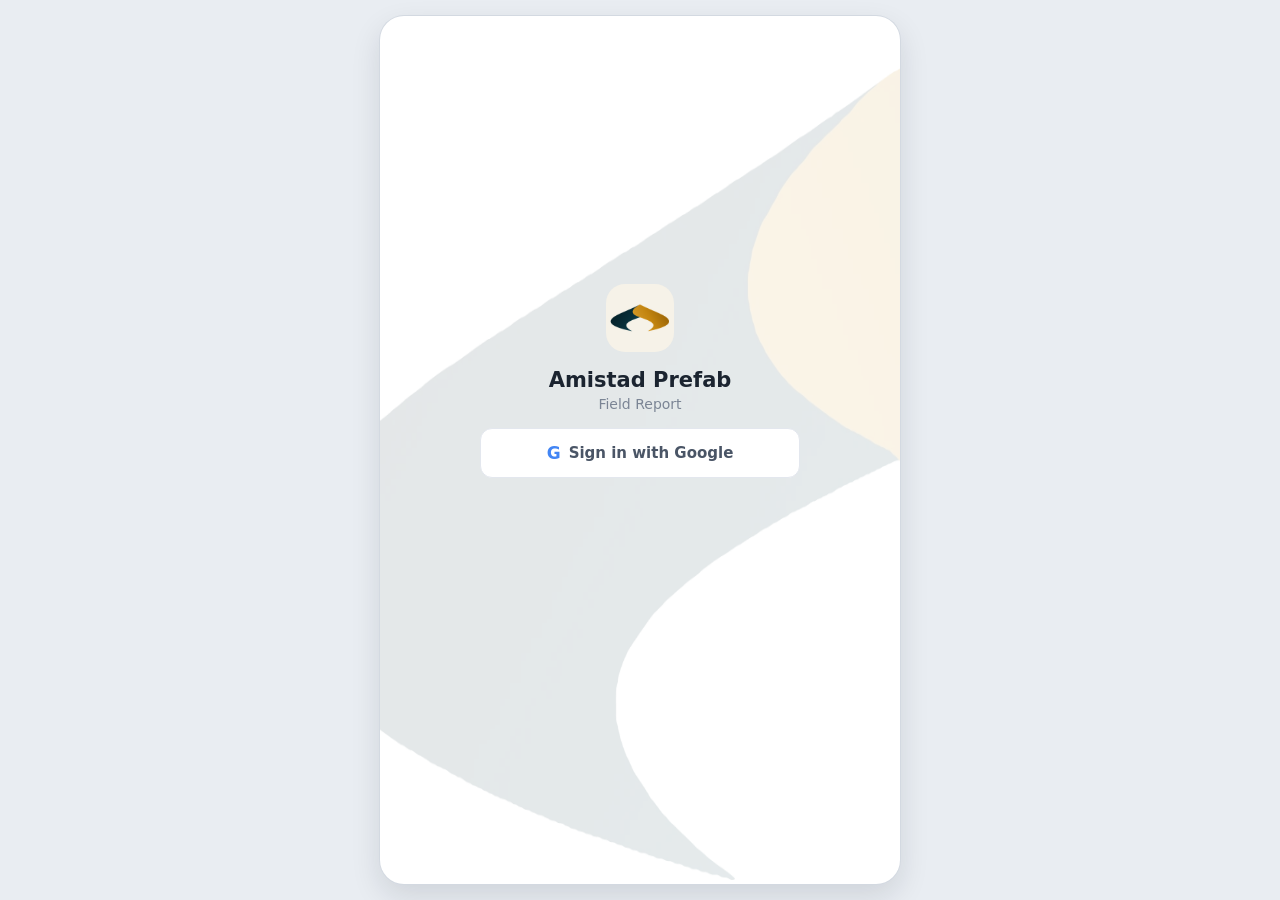
<file: index.html>
<!doctype html>
<html lang="en">
<head>
<meta charset="utf-8">
<meta name="viewport" content="width=device-width, initial-scale=1, viewport-fit=cover">
<meta name="theme-color" content="#ffffff">
<meta http-equiv="Content-Security-Policy" content="default-src 'self'; script-src 'self' https://www.gstatic.com https://apis.google.com https://cdnjs.cloudflare.com https://cdn.onesignal.com; style-src 'self' 'unsafe-inline' https://onesignal.com https://cdn.onesignal.com; img-src 'self' data: blob: https:; media-src 'self' data: blob: https:; font-src 'self' data:; connect-src 'self' https://*.googleapis.com https://*.firebaseio.com wss://*.firebaseio.com https://www.gstatic.com https://script.google.com https://script.googleusercontent.com https://onesignal.com https://*.onesignal.com https://api.open-meteo.com https://cdnjs.cloudflare.com https://hub.amistadprefab.com https://europe-west1-amistad-ops.cloudfunctions.net https://drive.google.com; frame-src 'self' https://amistad-ops.firebaseapp.com https://accounts.google.com https://hub.amistadprefab.com https://drive.google.com https://onesignal.com https://*.onesignal.com; worker-src 'self' blob:; object-src 'none'; base-uri 'self'; form-action 'self'">
<title>Field Report</title>
<link rel="stylesheet" href="css/app.css">
<link rel="manifest" href="manifest.webmanifest">
<link rel="icon" href="icon-192.png">
<link rel="apple-touch-icon" href="icon-192.png">
</head>
<body>
<div id="app" class="app"></div>
<input id="cam" type="file" accept="image/*" capture="environment" hidden>
<input id="gal" type="file" accept="image/*" multiple hidden>
<input id="spotCam" type="file" accept="image/*" capture="environment" hidden>
<input id="shCam" type="file" accept="image/*" capture="environment" hidden>
<input id="spotVid" type="file" accept="video/*" capture="environment" hidden>
<input id="repVid" type="file" accept="video/*" capture="environment" hidden>
<input id="spotGal" type="file" accept="image/*,video/*" multiple hidden>
<input id="cdPic" type="file" accept="image/*" hidden>
<input id="rcpt" type="file" accept="image/*" hidden>
<input id="smCam" type="file" accept="image/*" capture="environment" hidden>
<noscript>Field Report needs JavaScript.</noscript>
<script type="module" src="js/main.js"></script>
</body>
</html>
</file>
<file: css/app.css>
/* Field Report 2: white background, the blue of the Daily Site Report. */
:root {
  --ink: #1b2430; --ink-2: #4a5566; --muted: #7b8595; --line: #e3e7ee; --line-2: #eef1f5; --bg: #f5f7fa;
  --brand: #0b4f9c; --brand-2: #1f66b8; --brand-soft: #e8f0fb; --ok: #1d7a46; --ok-soft: #e4f4ea;
  --warn: #9a5b00; --warn-soft: #fdf0d8; --bad: #b42318; --bad-soft: #fde8e6;
}
* { box-sizing: border-box; }
html, body { height: 100%; margin: 0; }
body { background: #e9edf2; font: 14px/1.4 "Segoe UI", system-ui, -apple-system, Roboto, sans-serif; color: var(--ink); font-variant-numeric: tabular-nums; -webkit-tap-highlight-color: transparent; }
button, input, textarea { font: inherit; color: inherit; }
button { cursor: pointer; border: 0; background: none; padding: 0; text-align: inherit; }
button:disabled { opacity: .5; cursor: default; }
:focus-visible { outline: 2px solid var(--brand-2); outline-offset: 2px; }

.app { position: relative; max-width: 520px; height: 100%; margin: 0 auto; background: #fff; display: flex; flex-direction: column; overflow: hidden; }
@media (min-width: 560px) { .app { height: calc(100% - 32px); margin-top: 16px; border-radius: 24px; box-shadow: 0 0 0 1px #d3d9e1, 0 12px 30px rgba(16,24,40,.12); } }

svg.i { width: 18px; height: 18px; fill: none; stroke: currentColor; stroke-width: 1.8; stroke-linecap: round; stroke-linejoin: round; flex: none; }

/* chrome */
.hd { display: flex; align-items: center; gap: 10px; padding: calc(10px + env(safe-area-inset-top)) 16px 10px; border-bottom: 1px solid var(--line-2); }
.hd-t { min-width: 0; } .hd b { display: block; font-size: 16px; } .hd span { display: block; font-size: 12px; color: var(--muted); white-space: nowrap; overflow: hidden; text-overflow: ellipsis; }
.hd .r { margin-left: auto; }
/* 2.8.0: Me, top right */
.mebtn { margin-left: auto; flex: none; width: 38px; height: 38px; border-radius: 50%; border: 1px solid var(--line); background: var(--brand-soft); color: var(--brand); display: grid; place-items: center; padding: 0; cursor: pointer; }
.mebtn svg { width: 20px; height: 20px; }
.hd .r + .mebtn { margin-left: 8px; }
/* 2.8.0: the summary card at the top of Today */
.wdg { display: grid; grid-template-columns: repeat(4, 1fr); gap: 6px; }
.wdg .kpi { padding: 7px 8px; text-align: center; } .wdg .kpi b { font-size: 18px; } .wdg .kpi span { font-size: 11px; color: var(--muted); }
.wdg .kpi.bad b { color: var(--bad, #b42318); }
/* 2.8.0: the signature pad turned to landscape on a phone held upright */
.sigfull.rot { inset: auto; top: 0; left: 0; width: 100vh; height: 100vw; transform: translateX(100vw) rotate(90deg); transform-origin: top left; }
.sigfull.rot .sigfull-pad { min-height: 0; }
.bk { width: 34px; height: 34px; border-radius: 10px; background: var(--bg); display: grid; place-items: center; color: var(--ink-2); flex: none; }
.logo { width: 32px; height: 32px; border-radius: 9px; background: var(--brand); color: #fff; display: grid; place-items: center; font-weight: 700; font-size: 12px; flex: none; }
.logo.big { width: 68px; height: 68px; border-radius: 19px; font-size: 23px; }
.bd { flex: 1; overflow-y: auto; padding: 12px 16px 150px;   /* 2.89.0 (QA D5): the last row clears the bell and + buttons */
  display: flex; flex-direction: column; gap: 10px; }
.bd > * { flex-shrink: 0; }
.ft { padding: 10px 16px calc(14px + env(safe-area-inset-bottom)); border-top: 1px solid var(--line-2); background: #fff; display: flex; flex-direction: column; gap: 6px; }
.ft + .nav, .ft ~ .nav { display: none; }
.bd:has(+ .ft) { padding-bottom: 16px; }
.nav { display: grid; grid-auto-flow: column; grid-auto-columns: 1fr;   /* 2.10.0: 4 or 5 tabs */ border-top: 1px solid var(--line); padding: 6px 4px calc(10px + env(safe-area-inset-bottom)); background: #fff; }
.nav button { display: flex; flex-direction: column; align-items: center; gap: 2px; padding: 4px 0; font-size: 11px; font-weight: 600; color: var(--muted); }
.nav .on { color: var(--brand); }
.nav svg { width: 22px; height: 22px; }
.badge { display: inline-grid; place-items: center; min-width: 16px; height: 16px; padding: 0 4px; border-radius: 8px; background: var(--bad); color: #fff; font-size: 10px; font-style: normal; margin-left: 3px; }

/* parts */
.k { font-size: 10.5px; font-weight: 600; letter-spacing: .07em; text-transform: uppercase; color: var(--muted); margin-top: 4px; }
.k.brand { color: var(--brand); margin: 0; }
.btn { display: flex; align-items: center; justify-content: center; gap: 8px; min-height: 50px; border-radius: 12px; font-weight: 700; font-size: 15px; width: 100%; text-align: center; }
.btn.p { background: var(--brand); color: #fff; }
.btn.s { background: var(--brand-soft); color: var(--brand); }
.btn.o { background: #fff; color: var(--ink-2); border: 1px solid var(--line); }
.btn.t { min-height: 38px; color: var(--ink-2); font-weight: 600; font-size: 13px; }
.btn .g { color: #4285f4; font-size: 17px; }
.pill { display: inline-flex; align-items: center; gap: 5px; padding: 2px 10px; border-radius: 999px; font-weight: 600; font-size: 11.5px; white-space: nowrap; }
.pill::before { content: ""; width: 6px; height: 6px; border-radius: 50%; background: currentColor; }
.pill.ok { background: var(--ok-soft); color: var(--ok); } .pill.warn { background: var(--warn-soft); color: var(--warn); }
.pill.bad { background: var(--bad-soft); color: var(--bad); } .pill.info { background: var(--brand-soft); color: var(--brand); }
.box { border: 1px solid var(--line); border-radius: 12px; background: #fff; }
.pad { padding: 12px 13px; }
.soft { background: var(--brand-soft); border-radius: 12px; padding: 12px 13px; }
.flex { display: flex; gap: 10px; align-items: center; }
.spread { display: flex; justify-content: space-between; align-items: baseline; gap: 8px; }
.big-t { font-size: 16px; }
.title { font-size: 21px; }
.kpis { display: grid; grid-template-columns: repeat(3, 1fr); gap: 8px; }
.kpi { background: var(--brand-soft); border-radius: 11px; padding: 9px 11px; }
.kpi b { display: block; font-size: 21px; color: var(--brand); line-height: 1.15; } .kpi b small { font-size: 12px; }
.kpi span { font-size: 11px; color: var(--ink-2); }
.kpi.warn { background: var(--warn-soft); } .kpi.warn b { color: var(--warn); }
.bar { height: 6px; border-radius: 3px; background: var(--line-2); overflow: hidden; flex: none; } .bar i { display: block; height: 100%; background: var(--brand); border-radius: 0 3px 3px 0; transition: width .3s; }
.soft .bar { background: #fff; }
.bar.gap { margin: 9px 0 6px; }
.callout { margin: 0; padding: 10px 12px; border-radius: 10px; font-size: 13px; }
.callout.warn { background: var(--warn-soft); color: var(--warn); } .callout.bad { background: var(--bad-soft); color: var(--bad); }
/* 2.37.0: the floating notifications circle and its list */
.inbox-fab { position: fixed; top: 64px; right: 14px; z-index: 30; width: 46px; height: 46px; border: 0; border-radius: 50%; background: var(--brand); color: #fff; display: grid; place-items: center; box-shadow: 0 4px 12px rgba(0,0,0,.25); cursor: pointer; }
.inbox-fab .i { width: 22px; height: 22px; }
.inbox-fab i { position: absolute; top: -4px; right: -4px; min-width: 20px; height: 20px; padding: 0 5px; border-radius: 10px; background: var(--bad); color: #fff; font: 700 12px/20px inherit; font-style: normal; }
.inbox-pop { position: fixed; top: 116px; right: 12px; left: 12px; max-width: 460px; margin-left: auto; z-index: 30; max-height: 65vh; overflow: auto; padding: 0 10px 10px; border-radius: 12px; background: var(--card, #fff); box-shadow: 0 8px 24px rgba(0,0,0,.25); }
/* 2.39.0: the version under the logo; the GM's project list */
.logo-v { display: flex; flex-direction: column; align-items: center; flex: none; } .logo-v i { font-size: 9px; font-style: normal; color: var(--muted); line-height: 1.2; }
/* 2.41.0: on a computer the version is under the logo of the side bar only */
.wide .hd .logo-v i { display: none; }
.rail .ver { display: block; font-size: 10px; color: var(--muted); padding: 0 12px 6px; }
/* 2.42.0: the project list opens over the side bar, nothing moves down */
.rail { position: relative; } .proj-pop { position: absolute; left: 8px; right: 8px; z-index: 60; max-height: 70vh; overflow: auto; margin: 0; padding: 8px; border-radius: 10px; background: var(--card, #fff); box-shadow: 0 6px 18px rgba(0,0,0,.18); }
/* 2.39.0 (owner): the top line is solid and stays while the list scrolls */
.inbox-top { position: sticky; top: 0; z-index: 1; padding: 10px 0 6px; background: var(--card, #fff); border-bottom: 1px solid var(--line); }
.li.inbox { width: 100%; text-align: left; }
/* 2.35.0: not signed in to the database */
.db-bar { display: block; width: 100%; margin: 0 0 10px; padding: 12px 14px; border: 0; border-radius: 10px; background: var(--bad); color: #fff; font: inherit; font-size: 14px; text-align: left; cursor: pointer; }
.grid2 { display: grid; grid-template-columns: 1fr 1fr; gap: 8px; }
.grid3 { display: grid; grid-template-columns: repeat(3, 1fr); gap: 8px; }
.tile { display: flex; flex-direction: column; gap: 2px; text-align: left; }
.row-links { display: flex; gap: 6px; }
.muted { color: var(--muted); } .small { font-size: 12px; } .tiny { font-size: 11px; } .thin { font-weight: 400; } .left { text-align: left; }
.center { text-align: center; }
.center-page { flex: 1; display: flex; flex-direction: column; justify-content: center; align-items: center; gap: 14px; text-align: center; }
.narrow { max-width: 260px; margin: 0; }

/* week strip */
.weekrow { display: grid; grid-template-columns: repeat(7, 1fr); text-align: center; font-size: 11px; color: var(--muted); gap: 4px; }
.weekrow .dot { margin: 4px auto 0; }

/* the day's steps */
.phase { display: flex; align-items: center; gap: 8px; margin: 4px 2px 0; }
.phase .k { color: var(--brand); margin: 0; }
.phase .t { margin-left: auto; font-size: 11.5px; color: var(--muted); }
.steps { border: 1px solid var(--line); border-radius: 12px; overflow: hidden; }
.st { display: flex; align-items: center; gap: 11px; padding: 9px 12px; border-top: 1px solid var(--line-2); width: 100%; }
.st:first-child { border-top: 0; }
.st.later .n b { color: var(--ink-2); }
.dot { width: 24px; height: 24px; border-radius: 50%; display: grid; place-items: center; flex: none; font-size: 11px; font-weight: 700; }
.dot svg { width: 14px; height: 14px; stroke-width: 2.6; }
.dot.ok { background: var(--ok); color: #fff; } .dot.half { border: 2px solid var(--brand); color: var(--brand); } .dot.no { border: 2px solid #cfd6df; color: var(--muted); }
.dot.warn { background: var(--warn-soft); color: var(--warn); border: 2px solid #f0c776; }
.st .n, .li .n { flex: 1; min-width: 0; }
/* 2.42.7 (owner): a long tag (Late submission · sent 3 Nov) never squeezes the report name to one letter a line: the tags go under it */
.li.day { flex-wrap: wrap; row-gap: 4px; } .li.day .n { min-width: 55%; } .li.day .pill { margin-left: auto; }
.st .n b { display: block; font-size: 14px; font-weight: 600; } .st .n span { display: block; font-size: 12px; color: var(--muted); white-space: nowrap; overflow: hidden; text-overflow: ellipsis; }
.st .ch { color: #b9c2cc; }
.fab { position: absolute; right: 18px; bottom: calc(82px + env(safe-area-inset-bottom)); width: 56px; height: 56px; border-radius: 17px; background: var(--brand); color: #fff; display: grid; place-items: center; box-shadow: 0 8px 18px rgba(11,79,156,.35); }
.fab svg { width: 26px; height: 26px; stroke-width: 2.2; }

/* inputs */
.fld { display: block; width: 100%; border: 1px solid var(--line); border-radius: 10px; padding: 10px 12px; min-height: 44px; background: #fff; }
.fld:focus { border-color: var(--brand-2); outline: none; box-shadow: 0 0 0 3px var(--brand-soft); }
.fld::placeholder { color: var(--muted); }
.fld.slim { min-height: 36px; padding: 6px 10px; flex: 1; }
.fld-ic { position: relative; } .fld-ic svg { position: absolute; right: 11px; top: 13px; color: var(--brand); pointer-events: none; } .fld-ic .fld { padding-right: 36px; }   /* 2.41.0: the search icon on the right */
.lab { font-size: 12px; font-weight: 600; color: var(--ink-2); margin: 2px 0 -4px; }
.chips { display: flex; flex-wrap: wrap; gap: 6px; }
.chip { padding: 7px 12px; border-radius: 999px; border: 1px solid var(--line); font-weight: 600; font-size: 12.5px; color: var(--ink-2); background: #fff; }
.chip.on { background: var(--brand); border-color: var(--brand); color: #fff; }
/* 2.7.0: weather as pictures */
.chips.wx .chip.pic { display: inline-flex; flex-direction: column; align-items: center; gap: 2px; min-width: 64px; padding: 8px 10px; border-radius: 12px; }
.chips.wx .chip.pic .big { font-size: 26px; line-height: 1; }
.two { display: grid; grid-template-columns: 1fr 1fr; gap: 8px; }
.stp { display: flex; align-items: center; justify-content: space-between; border: 1px solid var(--line); border-radius: 10px; height: 44px; padding: 0 5px; gap: 6px; min-width: 112px; }
.stp button { width: 32px; height: 32px; border-radius: 8px; background: var(--brand-soft); color: var(--brand); display: grid; place-items: center; font-weight: 700; font-size: 17px; text-align: center; }
.stp b { font-size: 15px; }
.li .stp { height: 36px; min-width: 100px; } .li .stp button { width: 26px; height: 26px; }
.tog { display: flex; align-items: center; justify-content: space-between; gap: 10px; width: 100%; }
.sw { width: 42px; height: 24px; border-radius: 999px; background: #cfd6df; position: relative; flex: none; transition: background .2s; }
.sw::after { content: ""; position: absolute; top: 3px; left: 3px; width: 18px; height: 18px; border-radius: 50%; background: #fff; box-shadow: 0 1px 2px rgba(0,0,0,.2); transition: left .2s; }
.sw.on { background: var(--brand); } .sw.on::after { left: 21px; }
.seg { display: flex; border: 1px solid var(--line); border-radius: 9px; overflow: hidden; flex: none; }
.seg button { width: 30px; height: 30px; display: grid; place-items: center; font-weight: 700; font-size: 11.5px; color: var(--muted); border-left: 1px solid var(--line-2); text-align: center; }
.seg button:first-child { border-left: 0; }
.seg .P { background: var(--ok); color: #fff; } .seg .A { background: var(--bad); color: #fff; } .seg .S { background: var(--warn); color: #fff; } .seg .L { background: var(--ink-2); color: #fff; }
.mini { width: 30px; height: 30px; border-radius: 8px; display: grid; place-items: center; color: var(--muted); flex: none; }

/* lists */
.li { display: flex; align-items: center; gap: 10px; padding: 9px 12px; border-top: 1px solid var(--line-2); width: 100%; }
.li:first-child { border-top: 0; }
.av { width: 32px; height: 32px; border-radius: 50%; background: var(--brand-soft); color: var(--brand); display: grid; place-items: center; font-weight: 700; font-size: 11px; flex: none; overflow: hidden; }
.av img { width: 100%; height: 100%; object-fit: cover; }
.li .n b { display: block; font-size: 13.5px; font-weight: 600; } .li .n span { font-size: 12px; color: var(--muted); }
.ic { width: 34px; height: 34px; border-radius: 10px; background: var(--brand-soft); color: var(--brand); display: grid; place-items: center; flex: none; }
.ic.warn { background: var(--warn-soft); color: var(--warn); } .ic.ok { background: var(--ok-soft); color: var(--ok); } .ic.bad { background: var(--bad-soft); color: var(--bad); }
.act { border: 1px solid var(--line); border-radius: 12px; padding: 12px 6px 10px; text-align: center; font-size: 12px; font-weight: 600; color: var(--ink-2); display: flex; flex-direction: column; align-items: center; gap: 6px; }
.act .ic { width: 40px; height: 40px; border-radius: 11px; }

/* sheets and notices */
.dim { position: absolute; inset: 0; z-index: 5; background: rgba(16,24,40,.35); }
.sheet { position: absolute; z-index: 6; inset: auto 0 0 0; background: #fff; border-radius: 22px 22px 0 0; box-shadow: 0 -10px 30px rgba(16,24,40,.18); padding: 8px 16px calc(16px + env(safe-area-inset-bottom)); display: flex; flex-direction: column; gap: 10px; }
.sheet.new { animation: up .18s ease-out; }
.sheet .grab { width: 38px; height: 4px; border-radius: 2px; background: #d3d9e1; margin: 0 auto 4px; }
@keyframes up { from { transform: translateY(30px); opacity: 0; } }
.toast { position: absolute; z-index: 7; left: 16px; right: 16px; top: calc(64px + env(safe-area-inset-top)); background: var(--ink); color: #fff; padding: 11px 14px; border-radius: 12px; font-size: 13px; box-shadow: 0 8px 20px rgba(16,24,40,.25); }
.app.demo .hd { padding-top: calc(20px + env(safe-area-inset-top)); }
.demo-flag { position: absolute; top: calc(3px + env(safe-area-inset-top)); left: 50%; transform: translateX(-50%); background: var(--warn-soft); color: var(--warn); font-size: 10px; font-weight: 700; letter-spacing: .08em; text-transform: uppercase; padding: 1px 8px; border-radius: 6px; pointer-events: none; }

/* work done and photos (slice 2) */
.item { align-items: flex-start; }
.time { font-size: 11.5px; font-weight: 700; color: var(--brand); background: var(--brand-soft); border-radius: 6px; padding: 1px 6px; margin-top: 2px; flex: none; }
.clamp { display: -webkit-box; -webkit-line-clamp: 2; -webkit-box-orient: vertical; overflow: hidden; }
.thumbs { display: flex; gap: 6px; flex-wrap: wrap; margin-top: 6px; }
.thumb { width: 64px; height: 64px; border-radius: 10px; object-fit: cover; background: linear-gradient(135deg, #9aa8b3, #d4dbe1); flex: none; }
.thumb.sm { width: 40px; height: 40px; border-radius: 7px; }
.thumbs.big .thumb { width: 76px; height: 76px; }
.thumb.add { background: #fff; border: 1.5px dashed #c5cdd6; color: var(--muted); display: grid; place-items: center; }
.shot { position: relative; }
.thumb.full { width: 100%; height: auto; aspect-ratio: 4 / 3; border-radius: 12px; }
.stamp { position: absolute; left: 10px; bottom: 10px; padding: 2px 9px; border-radius: 6px; background: rgba(0,0,0,.55); color: #fff; font-size: 11.5px; }
textarea.fld { resize: vertical; min-height: 64px; line-height: 1.4; }
.fld-mic { position: relative; } .fld-mic .fld { padding-right: 46px; }
.mic { position: absolute; right: 6px; top: 6px; width: 36px; height: 36px; border-radius: 10px; display: grid; place-items: center; color: var(--brand); background: var(--brand-soft); }
.mic.on { background: var(--bad); color: #fff; animation: pulse 1.2s infinite; }
@keyframes pulse { 50% { box-shadow: 0 0 0 6px var(--bad-soft); } }
.listen.on .ic { background: var(--bad); color: #fff; }
.stp .num { width: 100%; min-width: 0; border: 0; text-align: center; font-weight: 700; font-size: 15px; background: none; }
.stp .num:focus { outline: none; }
.btn.danger { color: var(--bad); }
.ft .two .btn { min-height: 48px; font-size: 14px; }

/* ---------- computer and tablet (docs/desktop-proposal.html) ---------- */
kbd { font: 600 10px "Segoe UI", system-ui, sans-serif; border: 1px solid var(--line); border-bottom-width: 2px; border-radius: 4px; padding: 0 5px; color: var(--muted); background: #fff; }
.thumb.xs { width: 34px; height: 26px; border-radius: 5px; margin-right: 3px; vertical-align: middle; }
.app.wide { max-width: none; height: 100%; margin: 0; border-radius: 0; box-shadow: none; display: grid; grid-template-columns: 228px 372px minmax(0, 1fr); }
.app.wide:has(> .ws.solo) { grid-template-columns: 228px minmax(0, 1fr); }
.app.wide.tab { grid-template-columns: 64px 330px minmax(0, 1fr); }
.app.wide.tab:has(> .ws.solo) { grid-template-columns: 64px minmax(0, 1fr); }
.app.wide.tab .wide-only { display: none; }
@media (min-width: 1600px) { .app.wide { max-width: 1680px; margin: 0 auto; box-shadow: 0 0 0 1px #d3d9e1; } }

.rail { background: var(--bg); border-right: 1px solid var(--line); padding: 16px 12px; display: flex; flex-direction: column; gap: 4px; min-height: 0; overflow-y: auto; }
.tab .rail { padding: 14px 8px; align-items: center; gap: 8px; }
.brand { display: flex; gap: 10px; align-items: center; padding: 0 4px 10px; }
.brand b { display: block; font-size: 14.5px; } .brand span { font-size: 11px; color: var(--muted); }
.proj { background: #fff; border: 1px solid var(--line); border-radius: 10px; padding: 8px 10px; margin-bottom: 8px; width: 100%; }
.proj b { display: block; font-size: 12.5px; } .proj span { font-size: 11px; color: var(--muted); }
.navi { display: flex; align-items: center; gap: 10px; padding: 9px 10px; border-radius: 9px; font-weight: 600; color: var(--ink-2); width: 100%; }
.navi:hover { background: #fff; }
.navi.on { background: #fff; color: var(--brand); box-shadow: 0 0 0 1px var(--line); }
.tab .navi { justify-content: center; width: 44px; height: 44px; padding: 0; }
.log { margin-top: 10px; display: flex; align-items: center; gap: 8px; height: 42px; border-radius: 11px; background: var(--brand); color: #fff; font-weight: 700; padding: 0 12px; width: 100%; }
.log kbd { margin-left: auto; background: rgba(255,255,255,.15); color: #fff; border-color: rgba(255,255,255,.3); }
.tab .log { width: 44px; height: 44px; padding: 0; justify-content: center; }
.rail-foot { margin-top: auto; font-size: 11px; color: var(--muted); display: flex; flex-direction: column; gap: 4px; padding: 0 4px; }
.rail-foot b { color: var(--ok); font-weight: 600; }

.dayc { border-right: 1px solid var(--line); padding: 16px; display: flex; flex-direction: column; gap: 8px; overflow-y: auto; min-height: 0; }
.dayc > * { flex-shrink: 0; }
.st:hover { background: var(--bg); }
.st.sel { background: var(--brand-soft); box-shadow: inset 3px 0 0 var(--brand); }
.st kbd { flex: none; }

.ws { display: flex; flex-direction: column; min-width: 0; min-height: 0; position: relative; }
.wide .hd { padding: 14px 24px; }
.wide .hd b { font-size: 17px; }
.wide .ws:not(.solo) .hd .bk { display: none; }
.wide .hd .logo { display: none; }
.wide .bd { padding: 18px 24px 24px; gap: 12px; }
.wide .ws.solo .bd > * { max-width: 760px; width: 100%; }
.wide .ws.solo .bd > .split, .wide .ws.solo .bd > .tbl-wrap { max-width: none; }
.wide .ft { flex-direction: row; justify-content: flex-end; align-items: center; padding: 12px 24px; }
.wide .ft .btn { width: auto; min-height: 40px; padding: 0 20px; }
.wide .ft .two { display: flex; gap: 10px; }
.wide .btn.sm, .btn.sm { min-height: 36px; width: auto; padding: 0 14px; font-size: 13px; }
.row-btns { display: flex; gap: 8px; }
.wide .btn.p, .wide .btn.s, .wide .btn.o { cursor: pointer; }
.wide .fab { display: none; }
.wide .sheet { left: 50%; right: auto; bottom: auto; top: 50%; width: 460px; transform: translate(-50%, -50%); border-radius: 18px; }
.wide .sheet .grab { display: none; }
.wide .toast { left: auto; right: 24px; top: 18px; width: 340px; }
.kpis.five { grid-template-columns: repeat(5, 1fr); }
.grid2.top { align-items: start; }
.tiles { display: grid; grid-template-columns: repeat(auto-fill, minmax(120px, 1fr)); gap: 8px; margin-top: 6px; }
.tiles .thumb { width: 100%; height: 90px; }
.narrow-btn { width: auto; align-self: flex-start; padding: 0 18px; }

/* attendance tables */
.crew-cols { display: grid; grid-template-columns: repeat(auto-fit, minmax(330px, 1fr)); gap: 12px; align-items: start; }
.tb { overflow: hidden; }
.tb-h, .tb-r { display: grid; grid-template-columns: minmax(0, 1fr) auto 104px; gap: 10px; align-items: center; padding: 6px 12px; }
.tb-h { font-size: 10px; letter-spacing: .07em; text-transform: uppercase; color: var(--muted); font-weight: 600; background: var(--bg); border-bottom: 1px solid var(--line); }
.tb-r { border-top: 1px solid var(--line-2); }
.tb-r .nm { font-weight: 600; font-size: 13px; overflow: hidden; text-overflow: ellipsis; white-space: nowrap; }
.tb-r.cur { background: var(--brand-soft); box-shadow: inset 3px 0 0 var(--brand); }
.tb-r .stp { height: 32px; min-width: 0; } .tb-r .stp button { width: 24px; height: 24px; font-size: 15px; } .tb-r .stp b { font-size: 13px; }
.tb-r .seg button { width: 28px; height: 28px; }

/* work done table and the form beside it */
.tbl-wrap { overflow: auto; }
.tbl { width: 100%; border-collapse: collapse; font-size: 13px; }
.tbl th { text-align: left; font-size: 10px; letter-spacing: .07em; text-transform: uppercase; color: var(--muted); font-weight: 600; padding: 8px 10px; border-bottom: 1px solid var(--line); background: var(--bg); position: sticky; top: 0; }
.tbl td { padding: 9px 10px; border-bottom: 1px solid var(--line-2); vertical-align: middle; }
.tbl tbody tr { cursor: pointer; } .tbl tbody tr:hover td { background: var(--bg); }
.tbl tr.sel td { background: var(--brand-soft); }
.tbl tr.add td { color: var(--brand); font-weight: 700; }
.split { display: grid; grid-template-columns: minmax(0, 1fr) 470px; gap: 18px; align-items: start; }
.tab .split { grid-template-columns: 1fr; }
.tab .split > .tbl-wrap { display: none; }
.form-col { display: flex; flex-direction: column; gap: 9px; position: sticky; top: 0; }
.wide .demo-flag { display: none; }
.app.wide.demo .hd { padding-top: 14px; }
.tab kbd { display: none; }

/* slice 3: equipment, deliveries, safety and delays, photos */
.li.eq { flex-wrap: wrap; row-gap: 8px; }
.eq-row { display: flex; align-items: center; justify-content: space-between; gap: 8px; width: 100%; }
.seg.wide { flex: 1; }
.seg.wide button { width: auto; flex: 1; padding: 0 6px; font-weight: 600; font-size: 12px; }
.seg .on.Active { background: var(--ok); color: #fff; } .seg .on.Idle { background: var(--warn); color: #fff; } .seg .on.Breakdown { background: var(--bad); color: #fff; }
.allclear { display: flex; align-items: center; gap: 12px; width: 100%; text-align: left; border-color: var(--ok); }
.allclear .ic { color: var(--ok); }
.left { text-align: left; }
.sw.on.bad { background: var(--bad); }
.ptiles { display: grid; grid-template-columns: repeat(auto-fill, minmax(140px, 1fr)); gap: 8px; }
.ptile { display: flex; flex-direction: column; border: 1px solid var(--line); border-radius: 10px; overflow: hidden; background: var(--card, #fff); text-align: left; }
.ptile span { padding: 6px 8px; font-size: 12px; line-height: 1.3; display: -webkit-box; -webkit-line-clamp: 3; -webkit-box-orient: vertical; overflow: hidden; }
.ptile span b { display: block; font-size: 12px; }
.ptile.need { border-color: var(--warn); box-shadow: inset 0 0 0 1px var(--warn); }
.ptile.need em { color: var(--warn); font-style: normal; font-weight: 600; }
.ptile.add { align-items: center; justify-content: center; min-height: 140px; border-style: dashed; color: var(--brand); gap: 4px; }
.ptile.add span { text-align: center; }
.thumb.tile { width: 100%; height: 110px; object-fit: cover; border-radius: 0; display: block; }

/* slice 4: requests and tomorrow, review and send */
.time.urgent { color: #fff; background: var(--bad); }
.li.plan { gap: 8px; }
.li.plan .zone { width: 110px; flex: none; }
.li.plan .n span { display: block; font-size: 11.5px; color: var(--muted); margin-bottom: 2px; }
.fld.slim { height: 36px; padding: 0 10px; }
.btn.slim { height: 32px; padding: 0 12px; font-size: 12.5px; width: auto; display: inline-flex; }
.li.chk { text-align: left; }
.li.chk.need b { color: var(--bad); }
.li.chk .ic.warn { color: var(--warn); } .li.chk .ic.bad { color: var(--bad); }
.prev p { margin: 2px 0 8px; }
.prev ul { margin: 2px 0 6px; padding-left: 18px; }
.prev > b { display: block; margin-top: 6px; color: var(--brand); }
.sigbox { display: flex; flex-direction: column; gap: 8px; }
.sigbox canvas { width: 100%; aspect-ratio: 3 / 1; border: 1px dashed var(--line); border-radius: 10px; background: #fff; touch-action: none; }
.sigbox img { max-width: 260px; width: 100%; aspect-ratio: 3 / 1; object-fit: contain; border-bottom: 1px solid var(--line); }
.tl { list-style: none; margin: 10px 0 6px; padding: 0; display: grid; grid-template-columns: repeat(4, 1fr); gap: 6px; }
.tl li { border-top: 3px solid var(--line); padding-top: 6px; font-size: 11.5px; }
.tl li.on { border-color: var(--ok); }
.tl li b { display: block; font-size: 12px; } .tl li span { color: var(--muted); }
.kpis.four { grid-template-columns: repeat(4, 1fr); } .kpis.four .kpi { padding: 8px 9px; } .kpis.four .kpi b { font-size: 18px; }

/* slice 5: reports, an earlier day, preferences, dark mode */
.li.day { text-align: left; }
.dnum { width: 40px; flex: none; text-align: center; font-size: 10.5px; color: var(--muted); text-transform: uppercase; line-height: 1.1; }
.dnum b { display: block; font-size: 17px; color: var(--ink); }
.pill.muted { background: var(--line-2); color: var(--muted); }
/* 3.10.0: No activity, its own colour (violet) */
.pill.na { background: #ede9fe; color: #6d28d9; } .na-t { color: #6d28d9; } .callout.na-c { border-left: 3px solid #7c3aed; }
.late { color: var(--bad) !important; font-weight: 600; }
.past { background: var(--warn-soft); color: var(--ink); border-radius: 11px; padding: 10px 12px; }
.past p { margin: 6px 0 0; }
:root[data-theme="dark"] {
  --ink: #e6ebf2; --ink-2: #b9c2cf; --muted: #8b96a6; --line: #2c3746; --line-2: #222c39; --bg: #18212c;
  --brand: #6ea8ff; --brand-2: #8db9ff; --brand-soft: #1b2b44; --ok: #5fcf8d; --ok-soft: #173426;
  --warn: #f0b85a; --warn-soft: #3a2c12; --bad: #ff7b6e; --bad-soft: #3d1b18;
  color-scheme: dark;
}
:root[data-theme="dark"] body { background: #0f151d; }
/* 2.39.0 (owner): on a dark screen the signature shows light; the saved picture is unchanged */
:root[data-theme="dark"] .sigbox img, :root[data-theme="dark"] .sigfull-pad, :root[data-theme="dark"] .sig-tap img { filter: invert(1); }
:root[data-theme="dark"] .app, :root[data-theme="dark"] .ft, :root[data-theme="dark"] .box, :root[data-theme="dark"] .sheet,
:root[data-theme="dark"] .fld, :root[data-theme="dark"] .chip, :root[data-theme="dark"] .nav, :root[data-theme="dark"] .rail,
:root[data-theme="dark"] .ptile, :root[data-theme="dark"] .sigbox canvas { background: #141c26; color: var(--ink); }
:root[data-theme="dark"] .chip.on { background: var(--brand); color: #0f151d; }
:root[data-theme="dark"] .btn.p { background: var(--brand); color: #0f151d; }
:root[data-theme="dark"] .logo { color: #0f151d; }
:root[data-theme="dark"] { --card: #141c26; --soft: #1b2430; --surface: #141c26; }
/* 2.26.0 (owner): no white boxes with light grey text in dark mode: outline buttons, Quick tiles, project cards, keys */
:root[data-theme="dark"] .btn.o, :root[data-theme="dark"] .qtile, :root[data-theme="dark"] .proj, :root[data-theme="dark"] kbd,
:root[data-theme="dark"] .thumb.add, :root[data-theme="dark"] .soft .bar, :root[data-theme="dark"] .navi:hover, :root[data-theme="dark"] .navi.on { background: #1b2430; color: var(--ink); }
:root[data-theme="dark"] .btn.o { border-color: #3a4757; }
:root[data-theme="dark"] .btn.bad-t, :root[data-theme="dark"] .btn.bad { color: var(--bad); }
:root[data-theme="dark"] .time.urgent { color: #0f151d; }
:root[data-theme="dark"] .muted, :root[data-theme="dark"] .hd span { color: #a3adbb; }

/* trial.2: the report as a plain page (no download, share or print) and the Admin's devices */
.rview { display: flex; flex-direction: column; gap: 8px; -webkit-user-select: none; user-select: none; }
.rview ul { margin: 4px 0 6px; padding-left: 18px; }
.rv-sec p { margin: 2px 0; }
.rv-photos { display: grid; grid-template-columns: repeat(2, minmax(0, 1fr)); gap: 10px; }
.rv-photos figure { margin: 0; display: flex; flex-direction: column; gap: 4px; }
.thumb.rv { width: 100%; height: auto; aspect-ratio: 4 / 3; border-radius: 10px; -webkit-touch-callout: none; pointer-events: none; }
@media print { .rview { display: none !important; } }
.li.dev { align-items: flex-start; }
.li.dev .n > span { display: block; }
.li.dev .n span.two { display: flex; gap: 8px; margin-top: 6px; }
.li.dev.wait { box-shadow: inset 3px 0 0 var(--warn); }
.btn.bad { color: var(--bad); border-color: var(--bad); }
button.li.callout { width: 100%; text-align: left; border: 0; }
a.li.callout { text-decoration: none; }
img.logo { background: none; object-fit: cover; padding: 0; }
.li .pre { white-space: pre-line; }
.li.more { justify-content: center; color: var(--brand); font-weight: 600; }
.li.inbox .n > span { display: block; }
.sig-tap { display: flex; flex-direction: column; align-items: center; gap: 6px; width: 100%; padding: 10px; border: 1.5px dashed var(--brand); border-radius: 12px; background: none; color: var(--brand); font: inherit; font-weight: 600; cursor: pointer; }
.sig-tap img { max-height: 70px; opacity: .45; }
.fld[readonly] { background: var(--soft, #f3f5f8); color: var(--muted); }

/* 2.4.0: sign-in button in the middle; the full-screen signature */
.signin-btn { width: min(320px, 100%); }
.sigfull { position: fixed; inset: 0; z-index: 1000; background: var(--bg, #fff); display: flex; flex-direction: column; gap: 10px; padding: 12px; padding-bottom: max(12px, env(safe-area-inset-bottom)); }
.sigfull-top { display: flex; flex-wrap: wrap; gap: 4px 12px; align-items: baseline; }
.sigfull-pad { flex: 1; width: 100%; min-height: 200px; background: #fff; border: 2px dashed var(--line, #c9d1dc); border-radius: 12px; touch-action: none; }
.sigfull-bar { display: flex; flex-wrap: wrap; gap: 8px; justify-content: flex-end; }
/* 2.5.0: the crew list for the office */
.cl-row { display: grid; grid-template-columns: 1fr 1fr 90px auto; gap: 6px; align-items: center; margin-bottom: 6px; }
.cl-row .pill { grid-column: 1 / -1; justify-self: start; }
@media (max-width: 420px) { .cl-row { grid-template-columns: 1fr 1fr; } }
/* 2.7.0: a Spotlight video, shown as a tile */
.thumb.vid { display: inline-flex; flex-direction: column; align-items: center; justify-content: center; gap: 2px; background: var(--soft, #eef1f6); color: var(--muted, #667); font-size: 10px; }
/* 2.7.0: the Attention button reads in red */
.btn.bad-t { color: var(--bad); border-color: var(--bad); }
/* 2.42.0: the actions of a report in one row; Me compact */
.day-acts { display: flex; flex-wrap: wrap; gap: 6px; margin: 8px 0; } .day-acts .btn { flex: 1 1 30%; width: auto; margin: 0; justify-content: center; }
.me-page .k { margin-top: 12px; } .me-page .lab { margin-top: 6px; } .me-page .btn { margin-top: 6px; } .me-page .box.pad, .me-page .box { margin-bottom: 6px; }
/* 2.10.0: Done at the end of the Office attendance tab */
.att-done { display: flex; flex-direction: column; gap: 6px; margin: 14px 0 6px; }

/* 2.11.0: Quick, the + tab */
.qgrid { display: grid; grid-template-columns: repeat(auto-fill, minmax(84px, 1fr)); gap: 10px; }
.qtile { display: grid; justify-items: center; gap: 6px; padding: 12px 4px; border-radius: 14px; background: var(--card, #fff); border: 1px solid var(--line-2); font-size: 12px; font-weight: 600; text-align: center; color: var(--ink); }
.qtile .qic { width: 46px; height: 46px; border-radius: 14px; display: grid; place-items: center; background: var(--brand-soft, #e7eef0); color: var(--brand, #062b35); }
.qtile .qic .i { width: 24px; height: 24px; }
.qtile.add { border-style: dashed; } .qtile.add .qic { background: transparent; border: 1.5px dashed currentColor; }
.qpin { width: 28px; height: 28px; border-radius: 50%; display: grid; place-items: center; border: 1px solid var(--line-2); font-weight: 700; }
.qpin.on { background: var(--brand, #062b35); color: #fff; border-color: transparent; }

/* 2.12.3: an old version waits for the update */
.update-wall { position: fixed; inset: 0; z-index: 9999; display: grid; place-items: center; background: rgba(6, 43, 53, .55); padding: 16px; }
.update-wall .box { max-width: 380px; text-align: center; background: var(--card, #fff); }

/* 2.14.1: the overtime button stays in place when someone is not present (the row never shifts) */
.mini.off { opacity: .25; pointer-events: none; }
.tb-r .ot-off { display: inline-block; min-width: 112px; text-align: center; }

/* 2.14.2: a newer version is out: a red tag at the top, never a wall */
.upd-tag { position: fixed; top: 8px; left: 50%; transform: translateX(-50%); z-index: 9999; background: #c62828; color: #fff; border: 0; border-radius: 999px; padding: 5px 14px; font-size: 12px; font-weight: 700; box-shadow: 0 2px 8px rgba(0, 0, 0, .25); cursor: pointer; }

/* 2.16.0: Office tabs, Crew attendance sheet, Employee data form */
.att-tabs { margin: 0 0 10px; }
/* 2.26.0: the three Office tabs each with an outline and a small gap */
.seg.att-tabs { border: 0; overflow: visible; gap: 6px; }
.seg.att-tabs button { border: 1px solid var(--line); border-radius: 8px; height: 32px; }
.seg.att-tabs button:first-child { border-left: 1px solid var(--line); }
.seg.att-tabs button.on { background: var(--brand); border-color: var(--brand); color: #fff; }   /* 2.42.0: the open tab */
/* 2.44.0: Today, Crew, Add people: a count beside a tab; the start box of Today */
.seg.att-tabs button .cnt { display: inline-block; min-width: 18px; padding: 0 5px; margin-left: 4px; border-radius: 9px; font-size: 11px; line-height: 18px; background: var(--line-2); color: var(--muted); }
.seg.att-tabs button.on .cnt { background: rgba(255,255,255,.25); color: #fff; }
.att-start { display: flex; flex-direction: column; gap: 12px; } .att-start .kpis { margin: 0; }
.rg-top { gap: 6px; align-items: center; }
.rg-scroll { overflow-x: auto; margin: 8px 0; border: 1px solid var(--line); border-radius: 8px; }
.rg { border-collapse: collapse; font-size: 12px; min-width: 100%; }
.rg th, .rg td { border-bottom: 1px solid var(--line); padding: 5px 3px; text-align: center; min-width: 24px; }
.rg .rg-n { text-align: left; position: sticky; left: 0; background: var(--bg); min-width: 104px; max-width: 136px; white-space: nowrap; overflow: hidden; text-overflow: ellipsis; z-index: 1; }
.rg .rg-g td { font-weight: 700; font-size: 11px; color: var(--muted); }
.rg .rg-off { background: var(--line-2); }
.rg-c[data-act] { cursor: pointer; }
.rg-P { color: var(--ok); font-weight: 700; } .rg-A { color: var(--bad); font-weight: 700; } .rg-S, .rg-L { color: var(--warn); font-weight: 700; }
.rg-fix { text-decoration: underline; }
.rg-wait { outline: 2px dotted var(--brand); outline-offset: -3px; }
.rg-on { background: var(--brand-soft) !important; }
.rg sup { font-size: 9px; }
.rg-ed { margin: 8px 0; display: grid; gap: 8px; }
.emp-box { position: fixed; inset: 0; z-index: 40; background: var(--bg); display: flex; flex-direction: column; }
.emp-box[hidden] { display: none; }
.emp-bar { display: flex; gap: 8px; align-items: center; padding: 8px 12px; border-bottom: 1px solid var(--line); }
.emp-bar span { flex: 1; font-size: 12px; color: var(--muted); }
.emp-box iframe { flex: 1; border: 0; width: 100%; }

/* 2.16.1: the GM's project list at the top */
.proj-top { padding: 6px 12px; border-bottom: 1px solid var(--line); background: var(--bg); }
.proj-top select { width: 100%; font-size: 14px; padding: 7px 8px; border: 1px solid var(--line); border-radius: 8px; background: var(--bg); color: var(--ink); }

/* 2.17.0: delete asked; on a computer: smaller, compact, the page in two columns */
.drop-ask { background: var(--bad-soft); gap: 6px; flex-wrap: wrap; }
.hide { display: none !important; }
.app.wide { font-size: 13px; }
.wide .bd { padding: 12px 16px 16px; gap: 8px; }
.wide .ws.solo .bd { display: block; column-count: 2; column-gap: 16px; }
.wide .ws.solo .bd > * { max-width: none; break-inside: avoid; margin: 0 0 8px; }
.wide .ws.solo .bd > .k { break-after: avoid; }
.wide .bd > .crew-photo { column-span: all; }   /* 2.39.0: above the trades */
.wide .ws.solo .bd > .split, .wide .ws.solo .bd > .tbl-wrap, .wide .ws.solo .bd > .rg-scroll, .wide .ws.solo .bd > .att-tabs, .wide .ws.solo .bd > .chips, .wide .ws.solo .bd > .rg-top { column-span: all; }
.wide .btn { min-height: 36px; font-size: 13px; border-radius: 9px; gap: 6px; }
.wide .hd b { font-size: 15px; }
.wide .li { padding-top: 6px; padding-bottom: 6px; min-height: 0; }
.wide .li .n b { font-size: 13px; } .wide .li .n span { font-size: 11.5px; }
.wide .fld { font-size: 13px; }
.wide .k { margin-top: 4px; }
/* 2.38.0 (owner): a long list reads down the first column, then the second (was across, row by row) */
.wide .ws.solo .bd > .box:has(> .li:nth-child(6)) { display: block; column-count: 2; column-gap: 12px; column-span: all; }
.wide .ws.solo .bd > .box:has(> .li:nth-child(6)) > * { break-inside: avoid; }
/* 2.38.0 (owner): smaller type on a computer */
.app.wide { zoom: .9; height: calc(100% / .9); }

/* 2.17.2: no page scrolls sideways: tables fit, long words wrap */
html, body, .app, .ws, .bd { overflow-x: hidden; }
.bd img, .bd video, .bd canvas, .bd iframe, .bd select, .bd input, .bd textarea { max-width: 100%; }
.li .n b, .li .n span, .callout, .box.pad { overflow-wrap: anywhere; }
.tbl-wrap { overflow: visible; }
.tbl { table-layout: fixed; } .tbl td, .tbl th { overflow-wrap: anywhere; }
.rg-scroll { overflow: hidden; }
.rg { width: 100%; table-layout: fixed; }
.rg th, .rg td { min-width: 0; padding: 5px 1px; }
.rg .rg-n { width: 34%; min-width: 0; max-width: none; position: static; }
.rg th .muted { font-size: 9px; font-weight: 400; }
.rg .rg-g td { text-align: left; padding-left: 6px; }
/* 2.26.0: two buttons side by side (Review: Check again and Crew & Hours) */
.row2 { display: flex; gap: 8px; } .row2 > .btn { flex: 1; min-width: 0; }

/* 2.27.0: the engagement checks under the rating */
.checks { list-style: none; padding: 0; margin: .35em 0 0; }
.checks li { margin: .15em 0; }

/* 2.29.0: the receipt photo of an expense */
.rcpt { display: block; max-width: 100%; max-height: 240px; border-radius: 8px; margin: 6px 0; }

/* 2.30.0 (owner): on a computer (the wide layout) the text and controls are the size of Central Hub's: 14 px text,
 * 36 px buttons and fields, 12 px chips and labels. Phones keep the larger, easier to tap sizes. */
.wide .hd b { font-size: 16px; }
.wide .btn { min-height: 36px; font-size: 14px; font-weight: 600; border-radius: 10px; }
.wide .btn.t { min-height: 32px; font-size: 13px; }
.wide .btn .g { font-size: 15px; }
.wide .fld { min-height: 36px; padding: 7px 10px; font-size: 14px; border-radius: 8px; }
.wide .fld-ic svg { top: 9px; }
.wide .chip { padding: 4px 10px; font-size: 12px; }
.wide .lab { font-size: 12px; }
.wide .li { padding: 7px 12px; }
.wide .li .n b { font-size: 14px; } .wide .li .n span { font-size: 12px; }
.wide .big-t { font-size: 15px; }
.wide .wdg .kpi b { font-size: 16px; }

/* install box (Central Hub 0.70.0, Field Report 2.32.0) */
.install-box { position: fixed; left: 12px; right: 12px; bottom: 12px; z-index: 900; max-width: 420px; margin: 0 auto; display: flex; flex-direction: column; gap: 6px; padding: 14px 16px; border-radius: 14px; background: #0a3440; color: #fff; box-shadow: 0 8px 28px rgba(0,0,0,.25); font-size: 14px; }
.install-box span { opacity: .9; }
/* 2.34.0: an urgent notice from the GM, over everything until answered */
.urgent-pop { position: fixed; inset: 0; z-index: 9999; display: grid; place-items: center; padding: 16px; background: rgba(20, 0, 0, .72); }
.urgent-card { width: min(520px, 100%); background: var(--surface, #fff); color: var(--ink); border-radius: 14px; border-top: 8px solid var(--bad); padding: 20px; box-shadow: 0 20px 60px rgba(0,0,0,.4); display: grid; gap: 10px; }
.urgent-tag { color: var(--bad); font-weight: 800; text-transform: uppercase; letter-spacing: .06em; font-size: 13px; }
.urgent-text { font-size: 19px; font-weight: 600; line-height: 1.4; margin: 0; white-space: pre-wrap; }
.urgent-from, .urgent-err { margin: 0; font-size: 13px; color: var(--muted); }
.urgent-err { color: var(--bad); }
.urgent-card textarea { width: 100%; box-sizing: border-box; min-height: 56px; padding: 8px; border: 1px solid var(--line); border-radius: 8px; font: inherit; background: none; color: inherit; }
.urgent-acts { display: flex; gap: 8px; justify-content: flex-end; flex-wrap: wrap; }
.urgent-acts button { min-height: 44px; padding: 0 16px; border: 1px solid var(--line); border-radius: 10px; background: none; color: inherit; font: inherit; cursor: pointer; }
.urgent-acts button.primary { background: var(--bad); border-color: var(--bad); color: #fff; font-weight: 700; }
.install-box div { display: flex; justify-content: flex-end; gap: 8px; margin-top: 4px; }
.install-box button { min-height: 36px; padding: 0 14px; border: 1px solid rgba(255,255,255,.5); border-radius: 8px; background: none; color: #fff; font: inherit; cursor: pointer; }
.install-box button.primary { background: #fff; color: #0a3440; border-color: #fff; font-weight: 600; }
/* 2.32.0: a step not filled in yet */
.st.empty .dot.no { background: var(--bad); border-color: var(--bad); color: #fff; }

/* 2.40.0 (owner): a request card: the tag on top, the details read across, Edit and Delete */
.li.req-card { display: flex; flex-direction: column; align-items: stretch; gap: 6px; }
.req-top, .req-facts, .req-log, .req-acts { display: flex; flex-wrap: wrap; gap: 6px 12px; align-items: center; }
.req-facts { font-size: 13px; color: var(--muted); } .req-facts span + span::before { content: "·"; margin-right: 12px; }
.req-log { font-size: 11.5px; color: var(--muted); } .req-log span + span::before { content: "|"; margin-right: 12px; opacity: .5; }
.req-acts { justify-content: flex-end; }

/* 2.42.6 (owner): the letters' watermark, very faint, behind the sign-in page: its top point on the right edge (left = 100vw - width/2), from the top of the screen to its bottom tips at the bottom (the file has a margin under the tips, so 105.5vh) */
/* 2.51.1 (owner, 5 Nov): on a computer the watermark stays inside the sign-in box (the app's card), not across the screen */
.signin-page { position: relative; }
.app:has(.signin-page) { isolation: isolate; }
.app:has(.signin-page)::before {
  content: ''; position: absolute; z-index: -1; left: -25%; top: 0; width: 250%; height: 105.5%;
  background: url('../img/watermark.webp') 0 0 / 100% 100% no-repeat; opacity: .11; mix-blend-mode: multiply; pointer-events: none;
}

/* 2.45.0: a crew member's employee data from Central Hub */
.cd-form { display: flex; flex-direction: column; gap: 6px; margin: 6px 0; }
.cd-form .cd-miss { border-color: var(--warn); }
.cd-pics { display: flex; gap: 8px; flex-wrap: wrap; margin: 6px 0; }
.cd-pic { width: 31%; min-width: 96px; display: flex; flex-direction: column; gap: 4px; }
.cd-pic img, .cd-pic .cd-empty { width: 100%; height: 72px; object-fit: cover; border-radius: 8px; border: 1px solid var(--line); display: flex; align-items: center; justify-content: center; }
.cd-pic .row { display: flex; gap: 4px; } .cd-pic .row .btn { flex: 1; padding: 4px; }
/* 2.45.1: the full list of what an employee record misses wraps under the name */
.li .n .pill { white-space: normal; }
/* 2.48.0 (simulation S6): on a wide screen the bell covered the corner of the top boxes; it sits at the bottom right */
.app.wide ~ .inbox-fab, .app.wide .inbox-fab { top: auto; bottom: 20px; right: 20px; }
.app.wide ~ .inbox-pop, .app.wide .inbox-pop { top: auto; bottom: 76px; }
/* 2.49.0 Spotlight > Visitors */
.spot-tabs { margin-bottom: 8px; }
.vcount { display: grid; grid-template-columns: repeat(3, 1fr); gap: 8px; margin: 6px 0 10px; }
.vcount div { border: 1px solid var(--line, #e2e8f0); border-radius: 12px; padding: 8px 4px; text-align: center; }
.vcount b { display: block; font-size: 20px; line-height: 1.2; }
.vcount small { font-size: 11px; opacity: .75; }
.li .btn.sm { padding: 6px 10px; font-size: 12px; min-height: 0; width: auto; flex: none; }
/* 2.50.0: today's videos under the photos */
.vlist { margin: 10px 0 4px; display: grid; gap: 6px; }
.vlist .li { display: flex; align-items: center; gap: 8px; }

/* 2.54.0: the GM's Dashboard */
.m-days { overflow-x: auto; flex-wrap: nowrap; }
/* 2.81.0: week arrows */
.m-week { display: flex; align-items: center; gap: 8px; margin-bottom: 8px; }
.m-week b { flex: 1; text-align: center; }
.m-grid { display: grid; grid-template-columns: repeat(auto-fill, minmax(140px, 1fr)); gap: 8px; }
.m-tile { display: flex; flex-direction: column; gap: 4px; padding: 4px; border: 1px solid var(--line, #ddd); border-radius: 10px; background: none; text-align: left; min-height: 120px; }
.m-tile img { width: 100%; aspect-ratio: 4 / 3; object-fit: cover; border-radius: 6px; }
.m-tile video { width: 100%; aspect-ratio: 4 / 3; object-fit: cover; border-radius: 6px; background: #000; }   /* 2.85.0 */
.m-vid { color: inherit; text-decoration: none; }
.m-big { position: fixed; inset: 0; z-index: 60; background: rgba(0, 0, 0, .92); display: flex; flex-direction: column; align-items: center; justify-content: center; gap: 8px; }
.m-big img { max-width: 100%; max-height: 88vh; object-fit: contain; }

/* 2.61.0 (R5): Store */
.sm-kinds{flex-wrap:wrap}
.sm-form .row2{display:grid;grid-template-columns:1fr 1fr;gap:8px}
.sm-cnt{display:flex;align-items:center;gap:8px;justify-content:space-between;margin:4px 0}
.sm-cnt span{flex:1}
.sm-cnt .fld{width:7em}
.sm-photo,.sm-sig{display:block;max-width:100%;max-height:200px;margin:6px 0;border:1px solid var(--line,#ddd);border-radius:6px;background:#fff}
.sm-form>b{display:block;margin-bottom:4px}
.sm-form .lab{display:block;margin-top:10px}
.sm-form .btn.slim{margin:4px 0}
.fc-days{display:flex;flex-wrap:wrap;gap:6px;margin-top:6px}   /* 2.64.0 R8 forecast */

/* 2.66.0: technicians' work photos */
.sh-photos{display:flex;gap:8px;flex-wrap:wrap;margin:8px 0}
.sh-photos img{width:96px;height:96px;object-fit:cover;border-radius:8px;border:1px solid var(--line,#ddd)}
.sh-ph{display:flex;flex-direction:column;gap:4px;align-items:center}
.sh-rev .row{gap:8px;align-items:center;flex-wrap:wrap}
/* 2.70.1 (owner, 8 Nov): on a phone the bell covered the header and the red bar; it sits above the + button, bottom right */
.inbox-fab { top: auto; bottom: calc(150px + env(safe-area-inset-bottom)); right: 23px; }
.inbox-pop { top: auto; bottom: calc(204px + env(safe-area-inset-bottom)); max-height: 55vh; }
.app.wide ~ .inbox-fab, .app.wide .inbox-fab { bottom: 20px; right: 20px; }
.app.wide ~ .inbox-pop, .app.wide .inbox-pop { bottom: 76px; max-height: 65vh; }
/* 2.74.1 (owner): Discuss, a proper chat page */
.bd:has(> .chat) { padding: 0; gap: 0; }
.chat { display: flex; flex-direction: column; min-height: 100%; background: var(--bg, #f5f7fb); }
.cconv { display: flex; gap: 8px; overflow-x: auto; padding: 10px 12px; background: var(--card, #fff); border-bottom: 1px solid var(--line, #e2e8f0); scrollbar-width: none; position: sticky; top: 0; z-index: 2; }
.cconv::-webkit-scrollbar { display: none; }
.cc { flex: 0 0 auto; display: flex; align-items: center; gap: 8px; max-width: 220px; padding: 5px 12px 5px 5px; border-radius: 999px; border: 1px solid var(--line, #e2e8f0); background: var(--card, #fff); color: inherit; font-size: 14px; font-weight: 600; }
.cc.on { background: var(--brand-soft, #e8f0fb); border-color: var(--brand); color: var(--brand); }
.ccn { overflow: hidden; text-overflow: ellipsis; white-space: nowrap; }
.cun { font-style: normal; min-width: 20px; height: 20px; padding: 0 6px; border-radius: 10px; background: #e5484d; color: #fff; font-size: 12px; line-height: 20px; text-align: center; }
.av { flex: 0 0 auto; width: 30px; height: 30px; border-radius: 50%; display: grid; place-items: center; font-size: 12px; font-weight: 700; color: #fff; background: hsl(var(--h, 212) 55% 45%); }
.av.ch { background: var(--brand); font-size: 15px; }
.av.sp { visibility: hidden; }
.av.big { width: 64px; height: 64px; font-size: 24px; }
.cpick { margin: 10px 12px 0; padding: 12px; border-radius: 14px; background: var(--card, #fff); border: 1px solid var(--line, #e2e8f0); display: flex; flex-direction: column; gap: 8px; }
.cperson { display: flex; align-items: center; gap: 10px; padding: 6px; border-radius: 10px; text-align: left; color: inherit; background: none; }
.cperson span { display: flex; flex-direction: column; } .cperson i { font-style: normal; font-size: 12px; color: var(--muted); }
.cto { display: flex; gap: 8px; } .cto .fld { flex: 1; min-width: 0; }
.cgo { flex: 0 0 auto; padding: 0 16px; border-radius: 10px; background: var(--brand); color: #fff; font-weight: 700; }
.chat > .callout { margin: 10px 12px 0; }
/* 2.85.0: New chat dropdowns, the pop-up, conversations in a column on a wide screen */
.cpl { display: grid; gap: 4px; font-size: 12px; font-weight: 600; }
.cpop { position: fixed; z-index: 9; left: 12px; right: 12px; bottom: calc(78px + env(safe-area-inset-bottom)); max-width: 420px; margin-left: auto; background: var(--card, #fff); color: var(--ink); border: 1px solid var(--line, #e2e8f0); border-radius: 16px; box-shadow: 0 14px 40px rgba(0,0,0,.25); padding: 12px; display: grid; gap: 8px; animation: cpIn .2s ease-out; }
@keyframes cpIn { from { transform: translateY(16px); opacity: 0; } to { transform: none; opacity: 1; } }
.cph { display: flex; gap: 8px; align-items: baseline; }
.cph b { flex: 0 1 auto; }
.cph span { flex: 1; font-size: 12px; opacity: .7; }
.cpx { border: 0; background: none; font-size: 16px; padding: 0 4px; color: inherit; }
.cpt { text-align: left; border: 0; border-radius: 12px; padding: 8px 10px; background: var(--brand-soft, #e8f0fb); color: inherit; font: inherit; white-space: pre-wrap; max-height: 140px; overflow: auto; }
.cpr { display: flex; gap: 6px; align-items: flex-end; }
.cpr textarea { flex: 1; min-width: 0; resize: none; border: 1px solid var(--line, #e2e8f0); border-radius: 10px; padding: 8px; font: inherit; }
.cps, .cpc { border-radius: 10px; padding: 8px 12px; font-weight: 600; border: 1px solid var(--brand); }
.cps { background: var(--brand); color: #fff; }
.cpc { background: none; color: var(--brand); }
@media (min-width: 900px) {
  .chat { display: grid; grid-template-columns: 260px minmax(0, 1fr); grid-auto-rows: min-content; align-content: start; }
  .chat > * { grid-column: 2; }
  .chat > .cconv { grid-column: 1; grid-row: 1 / span 8; flex-direction: column; align-items: stretch; overflow-y: auto; overflow-x: hidden; max-height: calc(100vh - 140px); border-bottom: 0; border-right: 1px solid var(--line, #e2e8f0); }
  .chat > .cconv .cc { max-width: none; border-radius: 12px; }
  .chat > .clog { min-height: calc(100vh - 260px); }
  .cpop { bottom: 24px; right: 24px; left: auto; width: 380px; }
}
.clog { flex: 1; display: flex; flex-direction: column; gap: 2px; padding: 12px 12px 8px; }
.cday { display: flex; justify-content: center; margin: 12px 0 6px; }
.cday span { font-size: 12px; font-weight: 600; color: var(--muted); background: var(--card, #fff); border: 1px solid var(--line, #e2e8f0); padding: 3px 10px; border-radius: 999px; }
.crow { display: flex; align-items: flex-end; gap: 8px; max-width: 100%; }
.crow.first { margin-top: 8px; }
.crow.me { justify-content: flex-end; }
.cb { position: relative; max-width: min(78%, 520px); padding: 7px 10px 6px; border-radius: 16px; background: var(--card, #fff); border: 1px solid var(--line, #e2e8f0); display: flex; flex-direction: column; gap: 2px; box-shadow: 0 1px 1px rgba(15, 23, 42, .04); }
.crow:not(.me).first .cb { border-bottom-left-radius: 6px; }
.crow.me .cb { background: var(--brand); border-color: var(--brand); color: #fff; border-bottom-right-radius: 6px; cursor: pointer; }
.cb.sel { outline: 3px solid rgba(37, 99, 235, .35); }
.cb.gone { background: transparent !important; color: var(--muted) !important; border-style: dashed !important; border-color: var(--line, #cbd5e1) !important; font-style: italic; }
.cn { font-size: 12px; font-weight: 700; color: hsl(212 55% 40%); } .cn i { font-style: normal; font-weight: 500; color: var(--muted); }
.ct { white-space: pre-wrap; word-break: break-word; font-size: 15px; line-height: 1.35; }
.cm { align-self: flex-end; font-size: 11px; opacity: .7; }
/* 2.84.0: Sent / Delivered / Seen */
.cm .rc { font-weight: 500; margin-left: 4px; white-space: nowrap; }
.cm .rc-seen { color: #a5f3fc; font-weight: 700; opacity: 1; }   /* light on the own (brand) bubble */
.cact { display: flex; justify-content: flex-end; gap: 8px; margin: 4px 0 2px; }
.cact button { padding: 6px 14px; border-radius: 999px; font-size: 13px; font-weight: 600; background: var(--card, #fff); border: 1px solid var(--line, #e2e8f0); color: var(--brand); }
.cact .del { color: #c62828; }
.cempty { margin: auto; display: flex; flex-direction: column; align-items: center; gap: 6px; text-align: center; color: var(--muted); padding: 30px 20px; max-width: 300px; }
.cempty b { color: var(--ink, #0f172a); font-size: 16px; }
.cbox { position: sticky; bottom: 0; background: var(--card, #fff); border-top: 1px solid var(--line, #e2e8f0); padding: 8px 10px 6px; z-index: 2; }
.cedit { display: flex; justify-content: space-between; align-items: center; font-size: 13px; font-weight: 600; color: var(--brand); padding: 2px 4px 6px; }
.cedit button { color: var(--muted); font-weight: 600; }
.cin { display: flex; align-items: flex-end; gap: 8px; }
.cin textarea { flex: 1; min-width: 0; resize: none; border: 1px solid var(--line, #e2e8f0); border-radius: 22px; padding: 10px 14px; font: inherit; font-size: 15px; line-height: 1.35; background: var(--bg, #f5f7fb); color: inherit; min-height: 44px; max-height: 140px; field-sizing: content; }
.cin textarea:focus { outline: none; border-color: var(--brand); background: var(--card, #fff); }
.csend { flex: 0 0 auto; width: 44px; height: 44px; border-radius: 50%; background: var(--brand); color: #fff; display: grid; place-items: center; }
.csend:disabled { opacity: .45; }
.csend svg { width: 20px; height: 20px; fill: currentColor; }
.chint { margin: 4px 6px 0; font-size: 11px; color: var(--muted); line-height: 1.3; }
:root[data-theme="dark"] .cc.on { background: #1d3150; }

/* 2.74.2 (owner): a feature Central Hub turned off */
.nav .off { opacity: .55; }
.offt { font-style: normal; margin-left: 4px; padding: 0 5px; border-radius: 6px; background: #fdecea; color: #b42318; font-size: 9px; font-weight: 800; vertical-align: 1px; }
.offbox { margin: 40px 8px; padding: 22px 18px; border-radius: 16px; background: var(--card, #fff); border: 1px solid var(--line, #e2e8f0); text-align: center; display: flex; flex-direction: column; gap: 8px; align-items: center; }
.offbox .offt { font-size: 12px; padding: 3px 10px; margin: 0; }
/* 2.76.0 (owner, 8 Nov): the report camera inside the app (ui/livecam.js) */
body.lc-open { overflow: hidden; }
.livecam { position: fixed; inset: 0; z-index: 9000; background: #000; color: #fff; display: flex; flex-direction: column; overflow-y: auto; font-family: inherit; }
@media (min-width: 700px) { .livecam { left: auto; width: 420px; box-shadow: -10px 0 30px rgba(0,0,0,.35); } }
.lc-bar { display: flex; align-items: center; gap: 10px; padding: 14px 16px; }
.lc-bar h1 { font-size: 16px; margin: 0; flex: 1; color: #fff; white-space: nowrap; overflow: hidden; text-overflow: ellipsis; }
.lc-x, .lc-flip { border: 0; background: rgba(255,255,255,.12); color: #fff; width: 44px; height: 44px; border-radius: 12px; display: grid; place-items: center; cursor: pointer; font-size: 18px; flex: none; }
.lc-flip { border-radius: 50%; font-size: 22px; }
.lc-view { margin: 0 12px; flex: 1 1 auto; min-height: 300px; max-height: 62vh; border-radius: 18px; background: #111; position: relative; overflow: hidden; }
.lc-view video { width: 100%; height: 100%; object-fit: cover; display: block; }
.lc-rec { position: absolute; top: 14px; left: 50%; transform: translateX(-50%); background: rgba(220,38,38,.92); border-radius: 999px; padding: 5px 12px; font-size: 13px; font-weight: 700; display: flex; gap: 8px; align-items: center; white-space: nowrap; }
.lc-rec i { width: 9px; height: 9px; border-radius: 50%; background: #fff; }
.lc-lim { position: absolute; bottom: 12px; left: 12px; right: 12px; height: 5px; border-radius: 9px; background: rgba(255,255,255,.25); }
.lc-lim b { display: block; height: 100%; border-radius: 9px; background: #ef4444; }
.lc-busy { position: absolute; inset: auto 12px 24px; text-align: center; font-size: 13px; background: rgba(0,0,0,.6); border-radius: 999px; padding: 6px 10px; }
.lc-modes { display: flex; justify-content: center; gap: 26px; margin: 16px 0 10px; }
.lc-modes button { background: none; border: 0; color: #a3a3a3; font: inherit; font-size: 13px; font-weight: 700; letter-spacing: .08em; cursor: pointer; padding: 8px 4px; }
.lc-modes button.on { color: #facc15; }
.lc-ctl { display: flex; align-items: center; justify-content: space-around; padding: 0 30px; }
.lc-thumb { width: 48px; height: 48px; border-radius: 10px; background: #27272a; border: 2px solid #fff; position: relative; }
.lc-thumb span { position: absolute; right: -8px; top: -8px; background: #2563eb; font-size: 11px; font-weight: 700; border-radius: 999px; padding: 1px 7px; }
.lc-shut { width: 74px; height: 74px; border-radius: 50%; border: 4px solid #fff; display: grid; place-items: center; background: none; cursor: pointer; padding: 0; }
.lc-shut i { width: 58px; height: 58px; border-radius: 50%; background: #fff; transition: all .15s; }
.lc-shut.video i { background: #ef4444; }
.lc-shut.rec i { width: 28px; height: 28px; border-radius: 6px; }
.lc-shut:disabled { opacity: .5; }
.lc-info { margin: 18px 12px 0; background: #18181b; border-radius: 14px; padding: 12px 14px; font-size: 12px; line-height: 1.5; color: #d4d4d8; }
.lc-info b { color: #fff; }
.lc-info div { padding: 3px 0; }
.lc-fn { font-size: 11px; color: #a1a1aa; text-align: center; margin: 12px 16px 16px; }

/* 2.92.0: Spotlight live (Review and Dashboard), for the Admin and the GM */
.sl-card { background: var(--card, #fff); border: 1px solid var(--line, #e3e6ea); border-radius: 12px; padding: 10px 12px; margin: 8px 0; display: grid; gap: 6px; }
.sl-top { display: flex; align-items: center; gap: 8px; flex-wrap: wrap; }
.sl-top b { flex: 1 1 160px; min-width: 0; overflow-wrap: anywhere; }
.sl-note { margin: 0; white-space: pre-wrap; overflow-wrap: anywhere; }
.sl-media { display: grid; grid-template-columns: repeat(auto-fill, minmax(96px, 1fr)); gap: 6px; }
.sl-tile { position: relative; display: block; aspect-ratio: 1; border-radius: 8px; overflow: hidden; background: #eef1f4; min-height: 44px; }
.sl-tile img { width: 100%; height: 100%; object-fit: cover; display: block; }
.sl-vid i { position: absolute; inset: 0; display: grid; place-items: center; color: #fff; font-style: normal; font-size: 26px; text-shadow: 0 1px 4px rgba(0,0,0,.6); }

/* 2.94.0 (owner R5): the final report, view only: the PDF pages drawn on the screen, never saved */
.fp { display: grid; gap: 12px; margin-top: 8px; -webkit-touch-callout: none; user-select: none; -webkit-user-select: none; }
.fp-page { width: 100%; height: auto; display: block; background: #fff; border-radius: 6px; box-shadow: 0 1px 4px rgba(0,0,0,.18); pointer-events: none; }
.fp-order { display: flex; flex-wrap: wrap; gap: 8px; margin-top: 8px; }
.fp-ph { display: grid; grid-template-columns: auto auto; gap: 4px; align-items: center; justify-items: center; width: 96px; }
.fp-ph img { grid-column: 1 / -1; width: 96px; height: 72px; object-fit: cover; border-radius: 6px; }
.fp-ph .tiny { grid-column: 1 / -1; }
.fp-ph .btn { min-height: 44px; min-width: 44px; }

/* 2.95.0 (owner R6): the GM's Overview: cards that flow from 2 in a row on a phone to 3 or more on a computer */
.gm { display: grid; gap: 14px; }
.gm-live { display: flex; align-items: center; gap: 8px; font-size: 12px; color: var(--muted); }
.gm-live i { width: 9px; height: 9px; border-radius: 50%; background: var(--muted); }
.gm-live.on i { background: var(--ok); box-shadow: 0 0 0 4px var(--ok-soft); }
.gm-grid { display: grid; grid-template-columns: repeat(auto-fit, minmax(150px, 1fr)); gap: 10px; }
.gm-kpi { display: grid; gap: 4px; padding: 14px; border: 1px solid var(--line); border-radius: 12px; background: var(--card, #fff); min-width: 0; }
.gm-kpi b { font-size: 24px; line-height: 1.1; }
.gm-kpi span { font-size: 13px; color: var(--muted); }
.gm-kpi small { font-size: 12px; color: var(--muted); }
.gm-kpi.warn { border-color: var(--warn); } .gm-kpi.bad { border-color: var(--bad); }
.gm-cols { display: grid; grid-template-columns: repeat(auto-fit, minmax(280px, 1fr)); gap: 12px; }
.gm-box { border: 1px solid var(--line); border-radius: 12px; padding: 12px; background: var(--card, #fff); min-width: 0; }
.gm-box h3 { margin: 0 0 8px; font-size: 15px; }
.gm-need { display: flex; align-items: center; gap: 10px; width: 100%; min-height: 44px; text-align: left; }
.gm-need .grow { flex: 1; }
.gm-n { min-width: 30px; height: 30px; border-radius: 15px; display: grid; place-items: center; background: var(--warn-soft); color: var(--warn); font-weight: 700; }
.gm-week { display: grid; grid-template-columns: repeat(7, 1fr); gap: 6px; }
.gm-day { display: grid; justify-items: center; gap: 4px; font-size: 12px; text-align: center; }
.gm-day i { width: 100%; height: 10px; border-radius: 5px; background: var(--line); }
.gm-day.ok i { background: var(--ok); } .gm-day.bad i { background: var(--bad); } .gm-day.warn i { background: var(--warn); } .gm-day.info i { background: var(--info, #2f6fd6); }
.gm-day small { color: var(--muted); font-size: 10px; line-height: 1.2; }

/* 2.98.0 (owner, 12 Nov): videos show the whole picture; Spotlight videos play across the card in their own shape; the app's own player */
.m-tile video { object-fit: contain; }
button.m-vid { font: inherit; cursor: pointer; text-align: left; }
.sl-vbox { grid-column: 1 / -1; position: relative; display: block; width: 100%; padding: 0; border: 0; border-radius: 10px; overflow: hidden; background: #000; cursor: pointer; }
.sl-vbox video { display: block; width: 100%; height: auto; max-height: 60vh; object-fit: contain; background: #000; }
.sl-vbox i { position: absolute; right: 8px; bottom: 8px; padding: 4px 8px; border-radius: 999px; background: rgba(0,0,0,.6); color: #fff; font-style: normal; font-size: 12px; }
.vp { position: fixed; inset: 0; z-index: 9999; display: flex; flex-direction: column; background: #000; }
.vp-top { display: flex; align-items: center; gap: 8px; padding: 10px 12px; color: #fff; }
.vp-top b { overflow: hidden; text-overflow: ellipsis; white-space: nowrap; }
.vp-x { margin-left: auto; width: 40px; height: 40px; border: 0; border-radius: 50%; background: rgba(255,255,255,.18); color: #fff; font-size: 18px; cursor: pointer; }
.vp video { flex: 1; width: 100%; min-height: 0; object-fit: contain; background: #000; }
/* 2.99.0 (owner, 12 Nov): the 12 photos for the client */
.pwrap { position: relative; display: flex; flex-direction: column; }
.pwrap .ptile { flex: 1; }
.ptile.pick { border-color: var(--brand); box-shadow: inset 0 0 0 2px var(--brand); }
.pick-t { margin-top: 4px; padding: 6px; border: 1px solid var(--line); border-radius: 8px; background: transparent; color: var(--brand); font: inherit; font-size: 12px; font-weight: 600; cursor: pointer; }
.pick-t.on { background: var(--brand); border-color: var(--brand); color: #fff; }
/* 3.9.0: Review by month and week */
.rv-m { margin-top: 8px; }
.rv-h { width: 100%; background: var(--soft, #f3f5f7); border-radius: 10px; }
.rv-h.sub { margin-top: 4px; padding-left: 18px; background: transparent; }
.rv-h .n b { font-size: 15px; }
.rv-w .box { margin-left: 10px; }
mark { background: #ffe58a; color: inherit; border-radius: 3px; padding: 0 2px; }
/* 3.12.0: the optional delivery photo prompt; the Approved by block of the final report */
.recv-ask { display: block; width: 100%; border: 1px dashed var(--line, #c9d3d6); background: var(--soft, #f3f7f8); text-align: left; cursor: pointer; margin: 4px 0 8px; }
.approved-by .ap-sig { max-width: 160px; max-height: 48px; margin-top: 6px; background: #fff; border-radius: 6px; }
/* 3.13.0: This week on Today: each day is a button that opens Reports */
.weekrow .wk-day { background: none; border: 0; padding: 4px 0; font: inherit; color: inherit; cursor: pointer; border-radius: 8px; }
.weekrow .wk-day:active { background: var(--soft, #eef3f4); }

/* 3.19.0: tick several missing days (Reports, Missing) */
.box.picking { display: grid; grid-template-columns: 44px 1fr; align-items: center; }
.tick { width: 28px; height: 28px; margin: 0 auto; border: 2px solid var(--muted); border-radius: 6px; background: none; color: #fff; font-weight: 700; padding: 0; }
.tick.on { background: var(--brand); border-color: var(--brand); }
.many-bar .btn { margin-top: 6px; }
</file>
